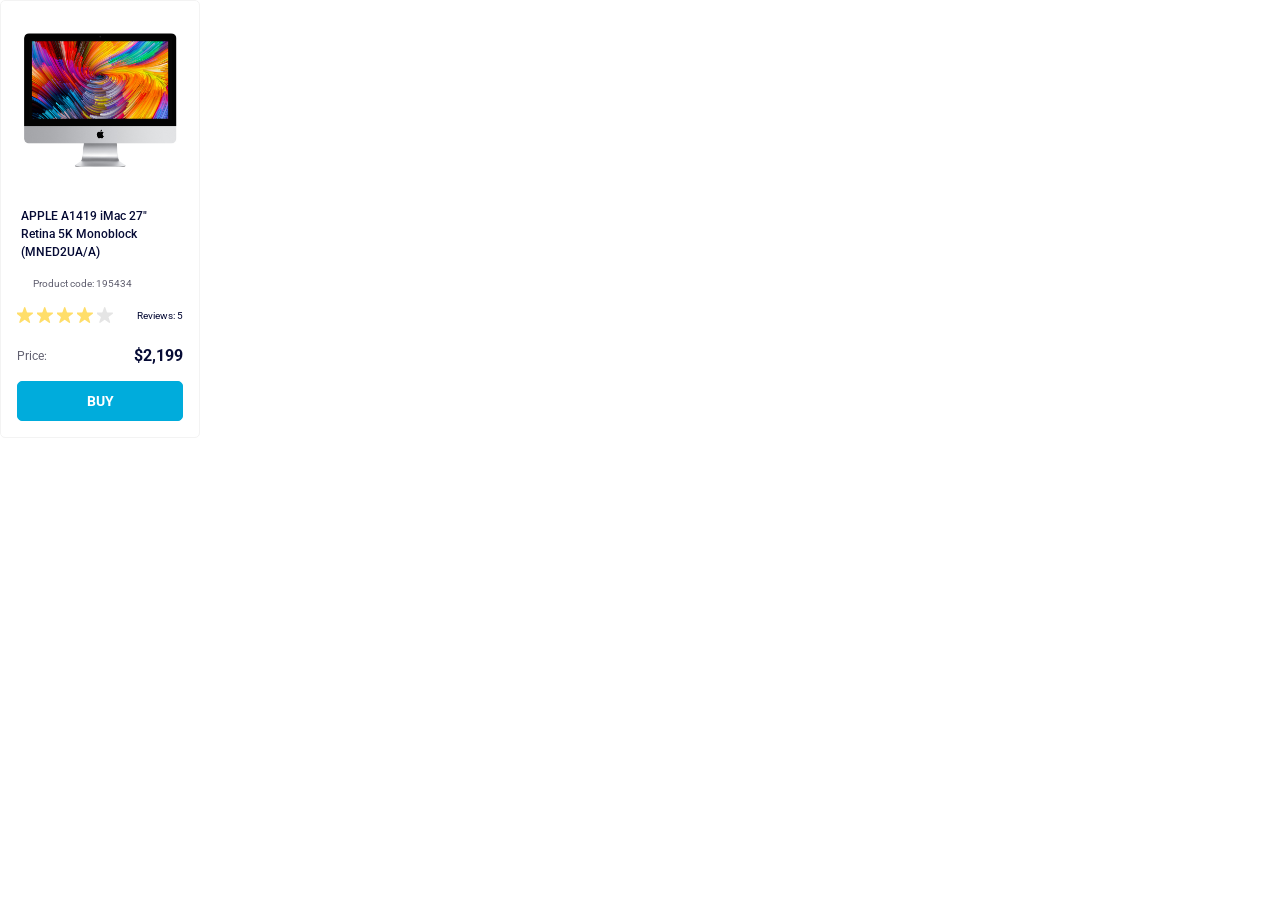
<file: index.html>
<!doctype html><html lang="en"><head><meta charset="utf-8"><meta name="viewport" content="width=device-width, initial-scale=1.0"><title>Product cards</title><link rel="stylesheet" href="index.651700c1.css"><link rel="preconnect" href="https://fonts.googleapis.com"><link rel="preconnect" href="https://fonts.gstatic.com" crossorigin><link href="https://fonts.googleapis.com/css2?family=Roboto:ital,wght@0,100..900;1,100..900&display=swap" rel="stylesheet"></head><body> <article class="card" data-qa="card"> <img class="card__image" src="imac.202c52ff.jpeg" alt="APPLE A1419 iMac 27' Retina 5K Monoblock (MNED2UA/A)"> <h3 class="card__title"> APPLE A1419 iMac 27" Retina 5K Monoblock (MNED2UA/A) </h3> <p class="card__code">Product code: 195434</p> <div class="card__rating"> <div class="stars stars--4"> <div class="stars__star"></div> <div class="stars__star"></div> <div class="stars__star"></div> <div class="stars__star"></div> <div class="stars__star"></div> </div> <p class="card__reviews">Reviews: 5</p> </div> <p class="card__price"> <span class="card__price-text">Price:</span> <span class="card__price-value">$2,199</span> </p> <a href="#" class="card__buy" data-qa="hover"> Buy </a> </article> </body></html>
</file>
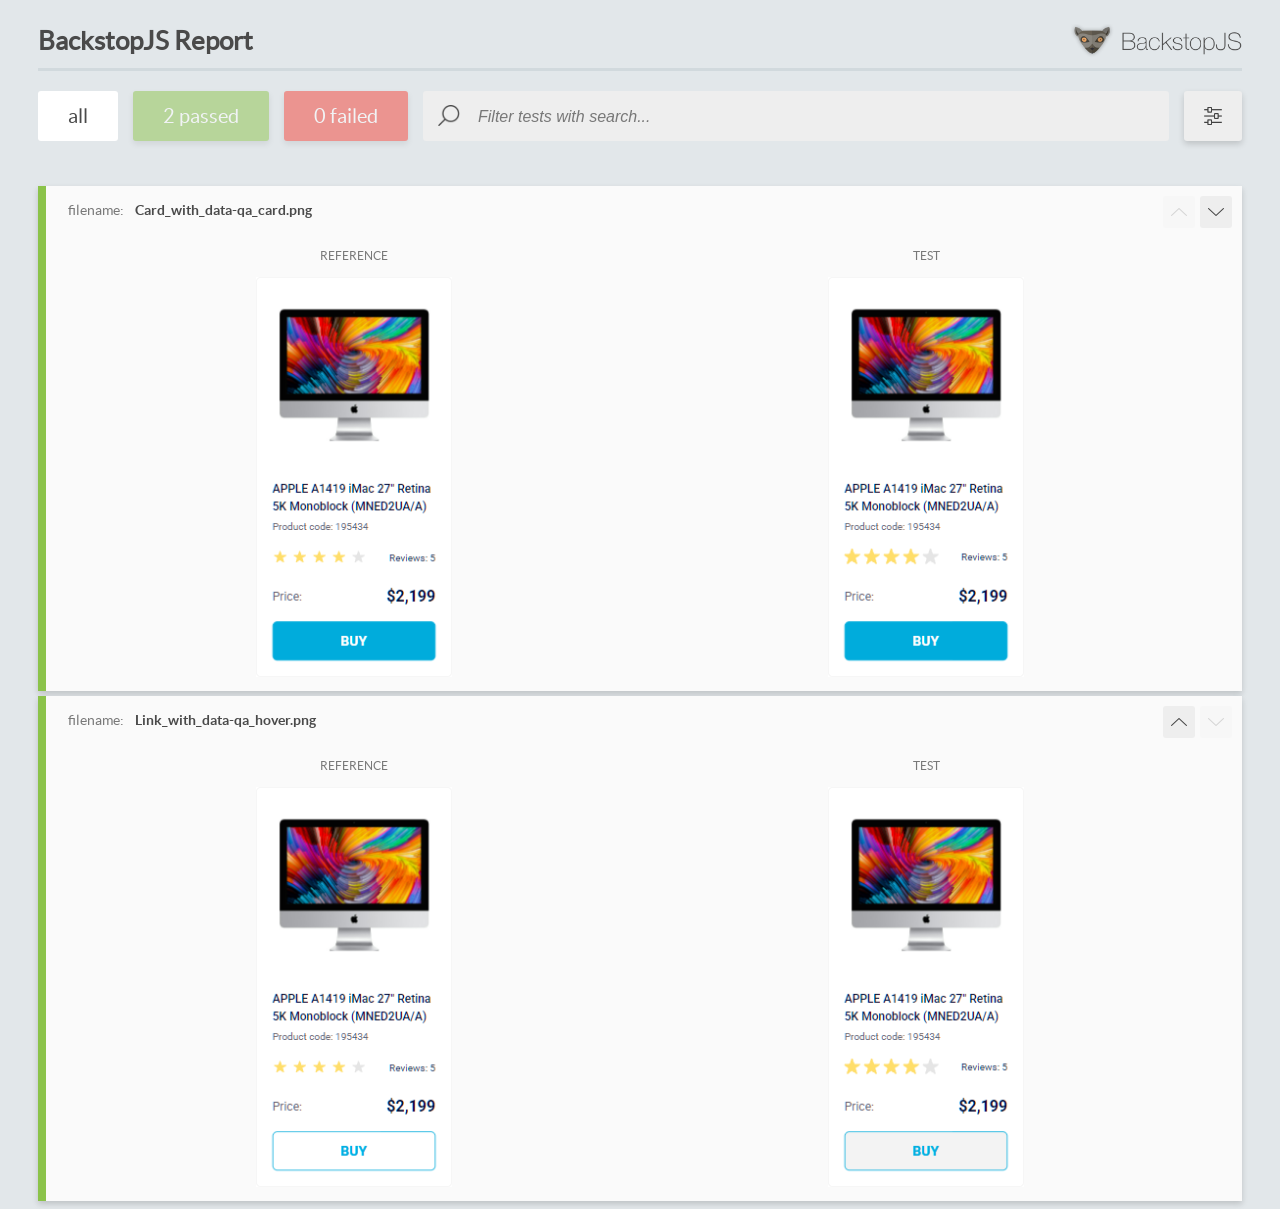
<file: report/html_report/index.html>
<!DOCTYPE html>
<html>
  <head>
    <meta charset="utf-8">
    <!-- Disable Cache -->
    <meta http-equiv="Cache-Control" content="no-cache, no-store, must-revalidate">
    <meta http-equiv="Pragma" content="no-cache">
    <meta http-equiv="Expires" content="0">

    <title>BackstopJS Report</title>

    <style>
      @font-face {
          font-family: 'latoregular';
          src: url('./assets/fonts/lato-regular-webfont.woff2') format('woff2'),
              url('./assets/fonts/lato-regular-webfont.woff') format('woff');
          font-weight: 400;
          font-style: normal;
      }
      @font-face {
          font-family: 'latobold';
          src: url('./assets/fonts/lato-bold-webfont.woff2') format('woff2'),
              url('./assets/fonts/lato-bold-webfont.woff') format('woff');
          font-weight: 700;
          font-style: normal;
      }

      .ReactModal__Body--open {
          overflow: hidden;
      }
      .ReactModal__Body--open .header {
        display: none;
      }

    </style>
  </head>
  <body style="background-color: #E2E7EA">
    <div id="root">

    </div>
    <script>
      function report (report) { // eslint-disable-line no-unused-vars
        window.tests = report;
      }
    </script>
    <script src="config.js"></script>
    <script src="index_bundle.js"></script>
  </body>
</html>
</file>
<file: index.651700c1.css>
.card{background-color:#fff;border:1px solid #f3f3f3;border-radius:5px;width:200px;padding:32px 16px 16px}.card__image{width:160px;height:134px;margin:0 auto 40px;display:flex}.card__image:hover{transition:transform .3s;transform:scale(1.05)}.card__title{color:#060b35;margin:4px;font-size:12px;font-weight:500;line-height:18px}.card__code{color:#616070;margin:16px;font-size:10px;font-weight:400;line-height:14px}.card__rating{justify-content:space-between;align-items:center;margin-bottom:24px;display:flex}.card__reviews{color:#060b35;margin:0;font-size:10px;font-weight:400}.card__price{justify-content:space-between;align-items:center;margin-bottom:16px;display:flex}.card__price-text{color:#616070;font-size:12px;font-weight:400;line-height:18px}.card__price-value{color:#060b35;font-size:16px;font-weight:700;line-height:18px}.card__buy{color:#fff;text-transform:uppercase;background-color:#00acdc;border:1px solid #00acdc;border-radius:5px;justify-content:center;align-items:center;height:40px;font-size:14px;font-weight:700;line-height:16px;text-decoration:none;display:flex}.card__buy:hover{color:#00acdc;background-color:#f3f3f3;border-color:#00acdc}.stars{display:flex}.stars__star{background-image:url(star.822d561e.svg);background-position:50%;background-repeat:no-repeat;background-size:cover;width:16px;height:16px;display:block}.stars__star:not(:last-child){margin-right:4px}.stars--1 .stars__star:nth-child(-n+1),.stars--2 .stars__star:nth-child(-n+2),.stars--3 .stars__star:nth-child(-n+3),.stars--4 .stars__star:nth-child(-n+4),.stars--5 .stars__star:nth-child(-n+5){background-image:url(star-active.edda4c43.svg)}body{margin:0;font-family:Roboto,sans-serif}*{box-sizing:border-box}
/*# sourceMappingURL=index.651700c1.css.map */
</file>
